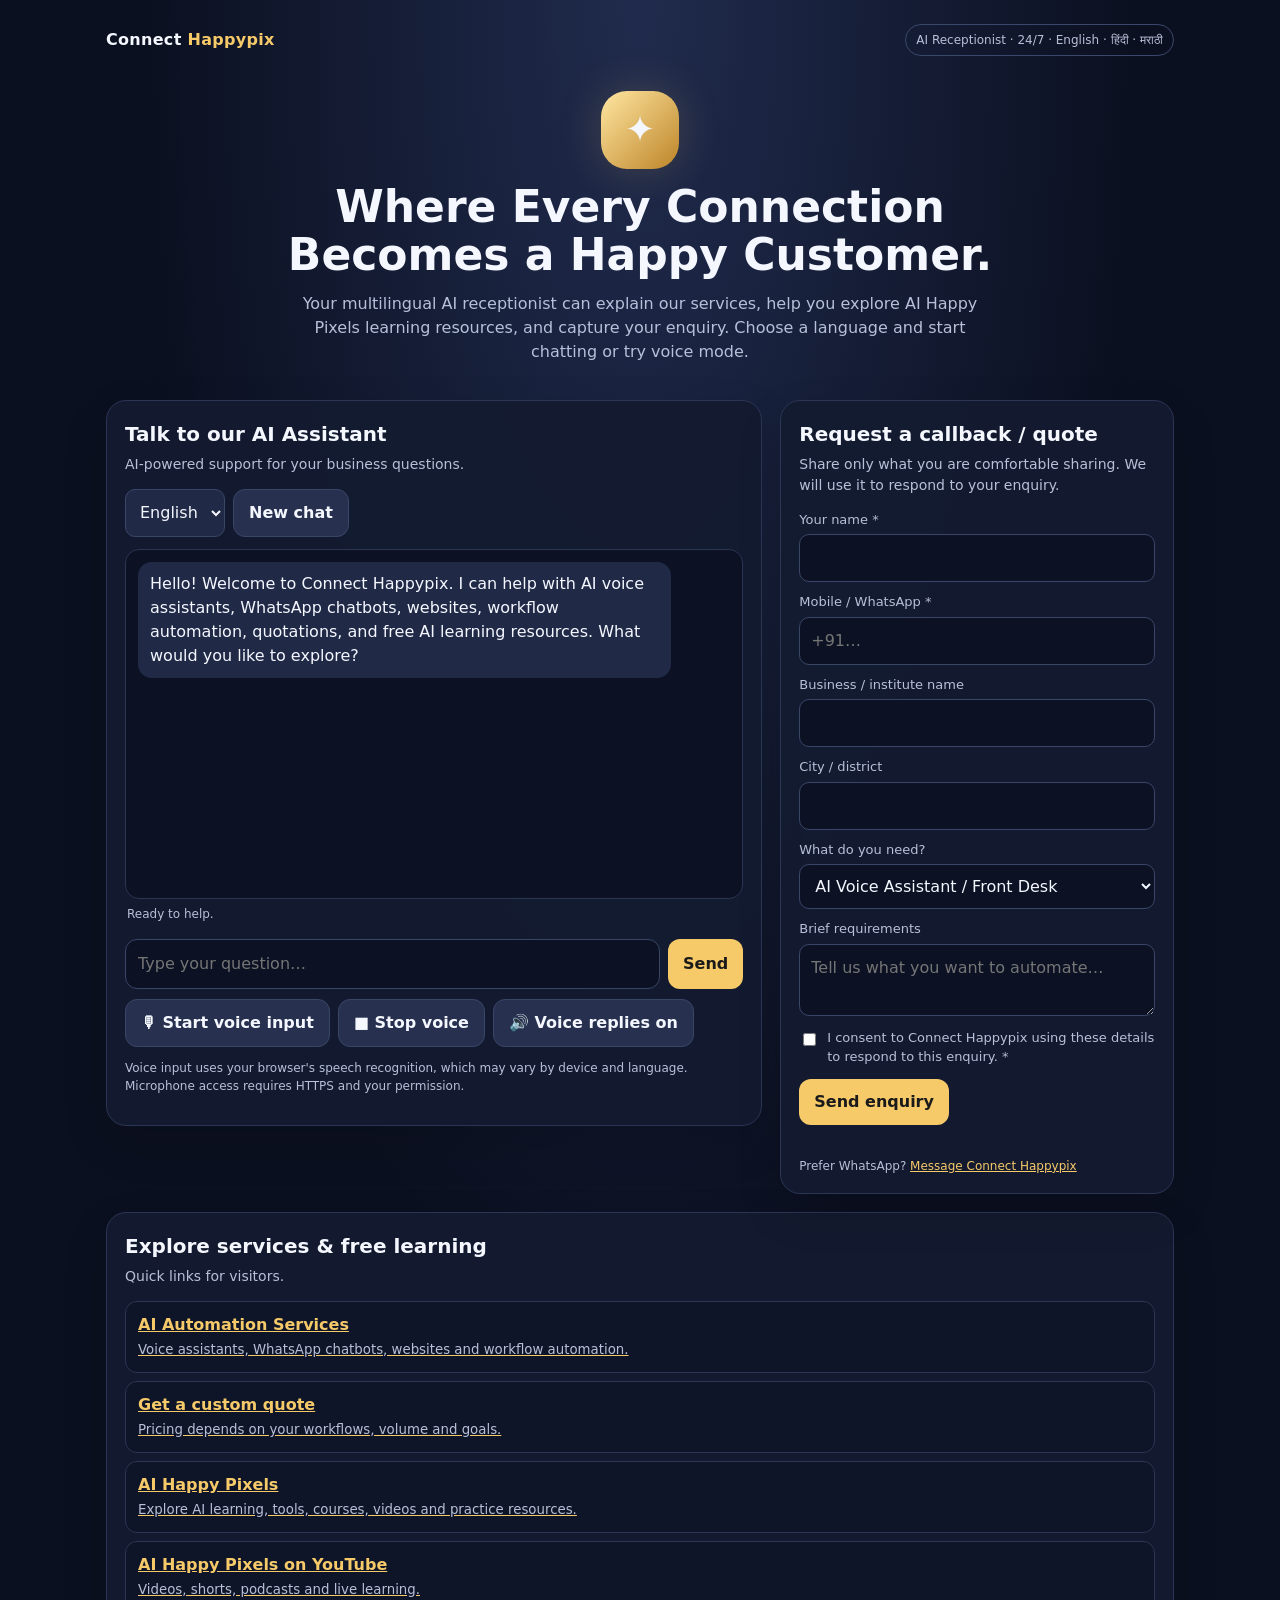
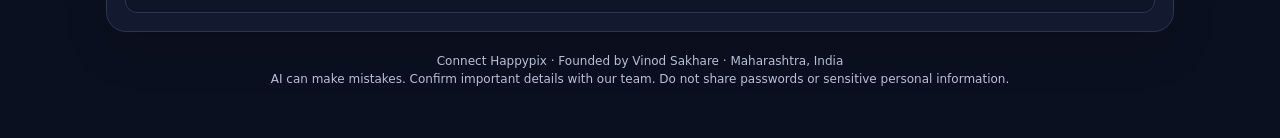
<file: agent.html>
<!doctype html>
<html lang="en">
<head>
<meta charset="utf-8"><meta name="viewport" content="width=device-width,initial-scale=1">
<meta name="theme-color" content="#11162a">
<title>Connect Happypix AI Receptionist</title>
<style>
:root{--bg:#0b1020;--panel:#141b31;--gold:#f6c969;--ink:#f5f7ff;--muted:#b7c0d8;--line:#2b3554;--green:#55d6a5}
*{box-sizing:border-box}body{margin:0;background:radial-gradient(ellipse at top,#202b4d 0,#0b1020 55%);font:16px/1.5 system-ui,-apple-system,Segoe UI,sans-serif;color:var(--ink)}
a{color:var(--gold)}button,input,select,textarea{font:inherit}button{cursor:pointer;border:0;border-radius:12px;padding:11px 15px;font-weight:650;background:var(--gold);color:#1a1a1a}button.secondary{background:#27314f;color:var(--ink);border:1px solid #3a4668}button:disabled{opacity:.5;cursor:not-allowed}
.wrap{max-width:1100px;margin:auto;padding:24px 16px 50px}.top{display:flex;align-items:center;justify-content:space-between;gap:12px;flex-wrap:wrap}.brand{font-weight:850;letter-spacing:.3px}.brand span{color:var(--gold)}.pill{font-size:12px;border:1px solid #3b486b;border-radius:30px;padding:6px 10px;color:var(--muted)}
.hero{text-align:center;padding:35px 0 24px}.orb{width:78px;height:78px;margin:auto auto 14px;border-radius:26px;background:linear-gradient(135deg,#ffe7a1,#bd8428);display:grid;place-items:center;font-size:37px;box-shadow:0 0 45px #f6c96930}.hero h1{font-size:clamp(27px,5vw,44px);line-height:1.1;margin:10px 0}.hero p{max-width:700px;margin:12px auto;color:var(--muted)}.layout{display:grid;grid-template-columns:minmax(0,1.25fr) minmax(280px,.75fr);gap:18px;align-items:start}.panel{background:#141b31eF;border:1px solid var(--line);border-radius:20px;padding:18px;box-shadow:0 18px 45px #0002}.panel h2{margin:0 0 5px;font-size:20px}.sub{margin:0 0 14px;color:var(--muted);font-size:14px}.toolbar{display:flex;gap:8px;flex-wrap:wrap;margin-bottom:12px}.toolbar select{background:#202a47;color:var(--ink);border:1px solid #3a4668;border-radius:10px;padding:10px}.chat{height:350px;overflow:auto;border:1px solid var(--line);border-radius:14px;padding:12px;background:#0c1224;display:flex;flex-direction:column;gap:10px}.msg{max-width:90%;padding:10px 12px;border-radius:14px;white-space:pre-wrap;overflow-wrap:anywhere}.bot{align-self:flex-start;background:#202a47}.user{align-self:flex-end;background:#4a3b20;color:#fff4d7}.status{font-size:12px;color:var(--muted);min-height:20px;padding:6px 2px}.compose{display:flex;gap:8px;margin-top:10px}.compose input{flex:1;min-width:0;background:#0c1224;color:var(--ink);border:1px solid #3a4668;border-radius:12px;padding:12px}.voice-row{display:flex;gap:8px;flex-wrap:wrap;margin-top:10px}.field{display:grid;gap:5px;margin:10px 0}.field label{font-size:13px;color:var(--muted)}.field input,.field textarea,.field select{width:100%;background:#0c1224;color:var(--ink);border:1px solid #3a4668;border-radius:10px;padding:11px}.field textarea{min-height:72px;resize:vertical}.consent{display:flex;gap:8px;align-items:flex-start;font-size:13px;color:var(--muted);margin:12px 0}.consent input{margin-top:5px}.links{display:grid;gap:8px}.linkcard{border:1px solid var(--line);border-radius:12px;padding:11px 12px;background:#0e1529}.linkcard b{display:block}.linkcard small{color:var(--muted)}.foot{text-align:center;color:var(--muted);font-size:12px;margin-top:20px}.note{font-size:12px;color:var(--muted);margin-top:12px}.success{color:var(--green)}@media(max-width:760px){.layout{grid-template-columns:1fr}.chat{height:300px}.hero{padding-top:24px}.wrap{padding:16px 12px 35px}}
</style>
</head>
<body><main class="wrap">
<header class="top"><div class="brand">Connect <span>Happypix</span></div><div class="pill">AI Receptionist · 24/7 · English · हिंदी · मराठी</div></header>
<section class="hero"><div class="orb">✦</div><h1>Where Every Connection<br>Becomes a Happy Customer.</h1><p>Your multilingual AI receptionist can explain our services, help you explore AI Happy Pixels learning resources, and capture your enquiry. Choose a language and start chatting or try voice mode.</p></section>
<div class="layout">
<section class="panel">
<h2>Talk to our AI Assistant</h2><p class="sub">AI-powered support for your business questions.</p>
<div class="toolbar"><select id="language" aria-label="Choose language"><option value="en-IN">English</option><option value="mr-IN">मराठी</option><option value="hi-IN">हिंदी</option></select><button id="clear" class="secondary">New chat</button></div>
<div id="chat" class="chat" aria-live="polite"><div class="msg bot">Hello! Welcome to Connect Happypix. I can help with AI voice assistants, WhatsApp chatbots, websites, workflow automation, quotations, and free AI learning resources. What would you like to explore?</div></div>
<div id="status" class="status">Ready to help.</div>
<form id="chatForm" class="compose"><input id="message" autocomplete="off" placeholder="Type your question…" aria-label="Message"><button type="submit" id="send">Send</button></form>
<div class="voice-row"><button id="listen" class="secondary">🎙 Start voice input</button><button id="stopVoice" class="secondary">■ Stop voice</button><button id="speakToggle" class="secondary" aria-pressed="true">🔊 Voice replies on</button></div>
<p class="note">Voice input uses your browser's speech recognition, which may vary by device and language. Microphone access requires HTTPS and your permission.</p>
</section>
<aside class="panel">
<h2>Request a callback / quote</h2><p class="sub">Share only what you are comfortable sharing. We will use it to respond to your enquiry.</p>
<form id="leadForm">
<div class="field"><label for="name">Your name *</label><input id="name" name="name" required maxlength="100" autocomplete="name"></div>
<div class="field"><label for="phone">Mobile / WhatsApp *</label><input id="phone" name="phone" required maxlength="25" autocomplete="tel" placeholder="+91…"></div>
<div class="field"><label for="business">Business / institute name</label><input id="business" name="business" maxlength="150"></div>
<div class="field"><label for="city">City / district</label><input id="city" name="city" maxlength="100" autocomplete="address-level2"></div>
<div class="field"><label for="need">What do you need?</label><select id="need" name="need"><option>AI Voice Assistant / Front Desk</option><option>WhatsApp Chatbot</option><option>Automated Website / Website Agent</option><option>Workflow Automation</option><option>Lead Generation</option><option>AI Promotional Video / Content</option><option>AI Happy Pixels learning resources</option><option>Not sure — please advise</option></select></div>
<div class="field"><label for="details">Brief requirements</label><textarea id="details" name="details" maxlength="1200" placeholder="Tell us what you want to automate…"></textarea></div>
<label class="consent"><input type="checkbox" id="consent" required><span>I consent to Connect Happypix using these details to respond to this enquiry. *</span></label>
<button type="submit" id="leadSubmit">Send enquiry</button><div id="leadStatus" class="status" role="status"></div>
</form>
<div class="note">Prefer WhatsApp? <a href="https://wa.me/919960641173" target="_blank" rel="noopener">Message Connect Happypix</a></div>
</aside>
</div>
<section class="panel" style="margin-top:18px"><h2>Explore services & free learning</h2><p class="sub">Quick links for visitors.</p><div class="links">
<a class="linkcard" href="https://happypix.github.io/Connect/#services"><b>AI Automation Services</b><small>Voice assistants, WhatsApp chatbots, websites and workflow automation.</small></a>
<a class="linkcard" href="https://happypix.github.io/Connect/#quote"><b>Get a custom quote</b><small>Pricing depends on your workflows, volume and goals.</small></a>
<a class="linkcard" href="https://happypix.github.io/AIHappyPix/"><b>AI Happy Pixels</b><small>Explore AI learning, tools, courses, videos and practice resources.</small></a>
<a class="linkcard" href="https://www.youtube.com/@AIhappypixels"><b>AI Happy Pixels on YouTube</b><small>Videos, shorts, podcasts and live learning.</small></a>
</div></section>
<footer class="foot">Connect Happypix · Founded by Vinod Sakhare · Maharashtra, India<br>AI can make mistakes. Confirm important details with our team. Do not share passwords or sensitive personal information.</footer>
</main>
<script src="./config.js"></script><script src="./app.js"></script>
</body></html>
</file>
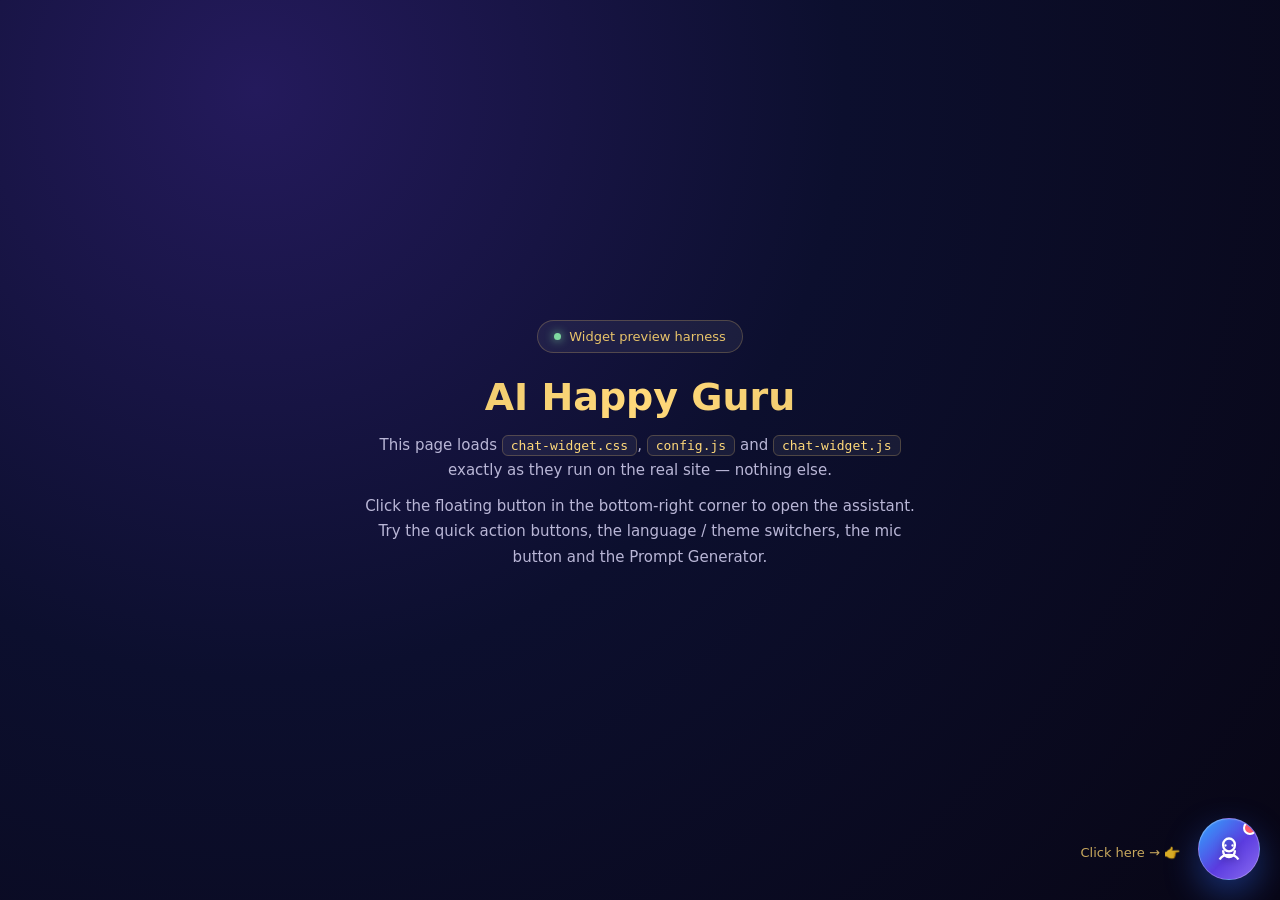
<file: ai/chat-ui.html>
<!DOCTYPE html>
<html lang="en">
<head>
<meta charset="UTF-8">
<meta name="viewport" content="width=device-width, initial-scale=1.0">
<title>AI Happy Guru — Widget Preview</title>
<meta name="robots" content="noindex, nofollow">

<!--
  This page is a STANDALONE PREVIEW / TEST HARNESS for the AI Happy
  Guru chat widget. It is not linked from the main site — it exists
  so you (or any developer) can open /ai/chat-ui.html directly and
  see the widget working on its own, without loading the whole
  AI Happy Pixels homepage.

  The widget itself is 100% self-injecting: chat-widget.js builds
  its own markup and appends it to <body>. This file just provides
  a nice-looking backdrop and loads the three widget files in the
  correct order.
-->

<style>
  *{box-sizing:border-box;margin:0;padding:0;}
  html,body{height:100%;}
  body{
    font-family:'Manrope','Segoe UI',system-ui,-apple-system,sans-serif;
    background:radial-gradient(circle at 20% 10%,#241a5c 0%,#0c0f2e 45%,#080615 100%);
    color:#f6f3ea;
    min-height:100vh;
    display:flex;align-items:center;justify-content:center;
    padding:40px 20px;
    text-align:center;
  }
  .preview-card{max-width:560px;}
  .preview-card h1{
    font-size:clamp(26px,4vw,38px);font-weight:800;margin-bottom:14px;
    background:linear-gradient(120deg,#e9c46a,#ffd97a,#e9c46a);
    -webkit-background-clip:text;background-clip:text;color:transparent;
  }
  .preview-card p{color:#b9b6d6;line-height:1.7;font-size:15px;margin-bottom:10px;}
  .preview-card code{
    background:rgba(255,255,255,.06);border:1px solid rgba(233,196,106,.25);
    padding:2px 8px;border-radius:6px;font-size:13px;color:#ffd97a;
  }
  .preview-badge{
    display:inline-flex;align-items:center;gap:8px;
    background:rgba(255,255,255,.06);border:1px solid rgba(233,196,106,.25);
    padding:8px 16px;border-radius:30px;font-size:13px;color:#e9c46a;margin-bottom:22px;
  }
  .preview-badge .dot{width:7px;height:7px;border-radius:50%;background:#7fd9a0;box-shadow:0 0 10px #7fd9a0;}
  .arrow-hint{
    position:fixed;right:100px;bottom:40px;font-size:13px;color:#e9c46a;
    display:flex;align-items:center;gap:8px;opacity:.85;
  }
  @media (max-width:560px){ .arrow-hint{display:none;} }
</style>

<!-- 1. Widget stylesheet -->
<link rel="stylesheet" href="chat-widget.css">
</head>
<body>

  <div class="preview-card">
    <div class="preview-badge"><span class="dot"></span> Widget preview harness</div>
    <h1>AI Happy Guru</h1>
    <p>This page loads <code>chat-widget.css</code>, <code>config.js</code> and <code>chat-widget.js</code> exactly as they run on the real site — nothing else.</p>
    <p>Click the floating button in the bottom-right corner to open the assistant. Try the quick action buttons, the language / theme switchers, the mic button and the Prompt Generator.</p>
  </div>

  <div class="arrow-hint">Click here → 👉</div>

  <!-- 2. Config (edit this file to re-brand / add links / plug in Gemini) -->
  <script src="config.js"></script>
  <!-- 3. Widget engine (self-injecting, no other markup required) -->
  <script src="chat-widget.js" defer></script>

</body>
</html>
</file>
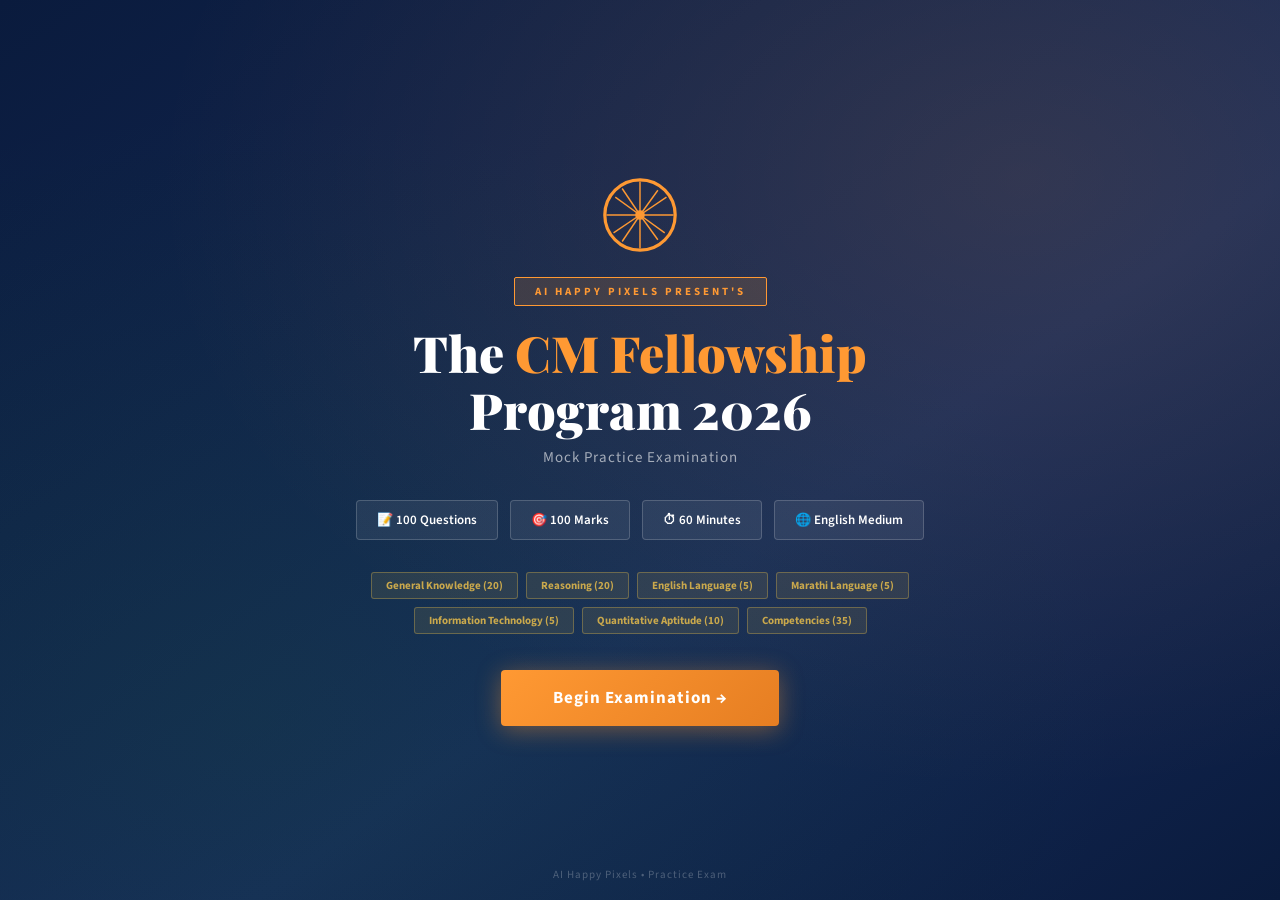
<file: mock-exams/CM_Fellowship_Program_2026_Quiz.html>
<!DOCTYPE html>
<html lang="en">
<head>
<meta charset="UTF-8">
<meta name="viewport" content="width=device-width, initial-scale=1.0">
<title>The CM Fellowship Program 2026</title>
<link href="https://fonts.googleapis.com/css2?family=Playfair+Display:wght@700;900&family=Source+Sans+3:wght@300;400;600;700&display=swap" rel="stylesheet">
<style>
:root{--saffron:#FF9933;--navy:#0A1B3D;--gold:#C9A84C;--ivory:#FAF7F0;--green:#138808;--red:#DC2626;--light-bg:#F4F1E8;--card-bg:#FFFFFF;--text-dark:#1A1A2E;--text-mid:#4A4A6A;--border:#E2D9C8;--shadow:0 4px 24px rgba(10,27,61,0.10);}
*,*::before,*::after{box-sizing:border-box;margin:0;padding:0;}
body{font-family:'Source Sans 3',sans-serif;background:var(--light-bg);color:var(--text-dark);min-height:100vh;}

/* COVER */
#cover{min-height:100vh;background:linear-gradient(145deg,#0A1B3D 0%,#162B5B 60%,#0A1B3D 100%);display:flex;flex-direction:column;align-items:center;justify-content:center;padding:40px 24px;position:relative;overflow:hidden;}
#cover::before{content:'';position:absolute;inset:0;background:radial-gradient(ellipse at 80% 20%,rgba(255,153,51,0.13) 0%,transparent 60%),radial-gradient(ellipse at 20% 80%,rgba(19,136,8,0.10) 0%,transparent 60%);}
.ashoka-svg{width:80px;height:80px;margin-bottom:22px;animation:spin 20s linear infinite;}
@keyframes spin{to{transform:rotate(360deg);}}
.cover-badge{background:rgba(255,153,51,0.15);border:1px solid var(--saffron);color:var(--saffron);font-size:11px;font-weight:700;letter-spacing:3px;padding:6px 20px;border-radius:2px;margin-bottom:18px;text-transform:uppercase;position:relative;z-index:1;}
.cover-title{font-family:'Playfair Display',serif;font-size:clamp(26px,5.5vw,50px);font-weight:900;color:#FFF;text-align:center;line-height:1.15;margin-bottom:8px;position:relative;z-index:1;}
.cover-title span{color:var(--saffron);}
.cover-sub{font-size:15px;color:rgba(255,255,255,0.6);letter-spacing:1px;margin-bottom:32px;text-align:center;position:relative;z-index:1;}
.cover-meta{display:flex;flex-wrap:wrap;gap:12px;justify-content:center;margin-bottom:32px;position:relative;z-index:1;}
.meta-chip{background:rgba(255,255,255,0.07);border:1px solid rgba(255,255,255,0.18);color:#fff;border-radius:4px;padding:10px 20px;font-size:13px;font-weight:600;}
.cover-cats{display:flex;flex-wrap:wrap;gap:8px;justify-content:center;margin-bottom:36px;max-width:660px;position:relative;z-index:1;}
.cat-tag{background:rgba(201,168,76,0.12);border:1px solid rgba(201,168,76,0.4);color:var(--gold);border-radius:3px;padding:5px 14px;font-size:11px;font-weight:700;}
.start-btn{background:linear-gradient(135deg,var(--saffron),#E67E22);color:#fff;border:none;border-radius:4px;font-size:17px;font-weight:700;letter-spacing:1px;padding:16px 52px;cursor:pointer;box-shadow:0 4px 24px rgba(255,153,51,0.4);transition:transform 0.2s,box-shadow 0.2s;font-family:'Source Sans 3',sans-serif;position:relative;z-index:1;}
.start-btn:hover{transform:translateY(-2px);box-shadow:0 8px 32px rgba(255,153,51,0.5);}
.cover-footer{position:absolute;bottom:18px;font-size:11px;color:rgba(255,255,255,0.25);letter-spacing:1px;z-index:1;}

/* QUIZ SHELL - hidden by default */
#quiz-shell{display:none;flex-direction:column;min-height:100vh;}
#quiz-shell.active{display:flex;}

.quiz-header{background:var(--navy);padding:14px 28px;display:flex;align-items:center;justify-content:space-between;flex-wrap:wrap;gap:10px;position:sticky;top:0;z-index:100;box-shadow:0 2px 12px rgba(10,27,61,0.4);}
.qh-title{font-family:'Playfair Display',serif;color:#fff;font-size:18px;font-weight:700;}
.qh-title span{color:var(--saffron);}
.qh-right{display:flex;align-items:center;gap:18px;}
.timer-box{background:rgba(255,255,255,0.08);border:1.5px solid var(--saffron);border-radius:4px;padding:6px 16px;color:var(--saffron);font-size:20px;font-weight:700;font-family:monospace;min-width:88px;text-align:center;}
.timer-box.urgent{color:#FF4444;border-color:#FF4444;animation:blink 1s infinite;}
@keyframes blink{0%,100%{opacity:1}50%{opacity:0.55}}
.q-counter{color:rgba(255,255,255,0.7);font-size:13px;font-weight:600;}
.prog-wrap{background:rgba(255,255,255,0.1);height:4px;}
.prog-fill{height:100%;background:linear-gradient(90deg,var(--saffron),var(--gold));transition:width 0.4s;}

.quiz-body{flex:1;display:flex;flex-direction:column;max-width:860px;width:100%;margin:0 auto;padding:28px 20px 40px;}
.cat-label{display:inline-flex;align-items:center;gap:8px;background:var(--navy);color:var(--gold);font-size:11px;font-weight:700;letter-spacing:2px;text-transform:uppercase;padding:5px 14px;border-radius:2px;margin-bottom:14px;width:fit-content;}

.question-card{background:var(--card-bg);border-radius:8px;box-shadow:var(--shadow);padding:28px 32px;border-left:4px solid var(--saffron);}
.q-number{font-size:12px;font-weight:700;color:var(--saffron);letter-spacing:1px;margin-bottom:10px;text-transform:uppercase;}
.q-text{font-size:17px;font-weight:600;color:var(--text-dark);line-height:1.65;margin-bottom:22px;}
.options-list{display:flex;flex-direction:column;gap:10px;}
.opt-lbl{display:flex;align-items:flex-start;gap:12px;padding:13px 18px;border-radius:6px;border:1.5px solid var(--border);cursor:pointer;transition:border-color 0.15s,background 0.15s;background:var(--ivory);user-select:none;}
.opt-lbl:hover{border-color:var(--saffron);background:#FFF8EE;}
.opt-lbl.selected{border-color:var(--saffron);background:#FFF3E0;box-shadow:0 0 0 2px rgba(255,153,51,0.18);}
.opt-key{min-width:28px;height:28px;background:var(--navy);color:#fff;border-radius:50%;display:flex;align-items:center;justify-content:center;font-size:12px;font-weight:700;flex-shrink:0;margin-top:1px;}
.opt-lbl.selected .opt-key{background:var(--saffron);}
.opt-text{font-size:15px;color:var(--text-dark);line-height:1.5;}

.nav-row{display:flex;align-items:center;justify-content:space-between;margin-top:22px;flex-wrap:wrap;gap:12px;}
.nav-btn{padding:11px 26px;border-radius:4px;border:none;font-size:14px;font-weight:700;cursor:pointer;font-family:'Source Sans 3',sans-serif;transition:all 0.15s;letter-spacing:0.5px;}
.btn-prev{background:var(--ivory);color:var(--navy);border:1.5px solid var(--border);}
.btn-prev:hover{background:#EDE7D6;}
.btn-next{background:var(--navy);color:#fff;}
.btn-next:hover{background:#162B5B;}
.btn-submit{background:linear-gradient(135deg,var(--green),#0D6B06);color:#fff;}
.btn-submit:hover{opacity:0.88;}
.ans-count{font-size:13px;color:var(--text-mid);}

.palette-wrap{background:var(--card-bg);border-radius:8px;box-shadow:var(--shadow);padding:18px;margin-top:22px;}
.palette-title{font-size:11px;font-weight:700;color:var(--text-mid);letter-spacing:1px;text-transform:uppercase;margin-bottom:10px;}
.palette-grid{display:flex;flex-wrap:wrap;gap:5px;}
.p-dot{width:30px;height:30px;border-radius:4px;border:1.5px solid var(--border);background:var(--ivory);color:var(--text-mid);font-size:10px;font-weight:700;display:flex;align-items:center;justify-content:center;cursor:pointer;transition:all 0.12s;}
.p-dot.answered{background:var(--saffron);border-color:var(--saffron);color:#fff;}
.p-dot.cur{border-color:var(--navy);box-shadow:0 0 0 2px rgba(10,27,61,0.25);}
.p-dot:hover{transform:scale(1.12);}

/* RESULT SHELL */
#result-shell{display:none;flex-direction:column;min-height:100vh;background:var(--light-bg);}
#result-shell.active{display:flex;}
.res-header{background:var(--navy);padding:18px 28px;display:flex;align-items:center;justify-content:space-between;flex-wrap:wrap;gap:10px;}
.res-header h1{font-family:'Playfair Display',serif;color:#fff;font-size:22px;}
.res-header h1 span{color:var(--saffron);}
.retry-btn{padding:9px 24px;background:var(--saffron);color:#fff;border:none;border-radius:4px;font-weight:700;cursor:pointer;font-size:14px;font-family:'Source Sans 3',sans-serif;}
.res-body{max-width:900px;width:100%;margin:0 auto;padding:28px 18px 60px;}

.score-hero{background:var(--card-bg);border-radius:10px;box-shadow:var(--shadow);padding:36px;display:flex;flex-direction:column;align-items:center;margin-bottom:26px;text-align:center;border-top:5px solid var(--saffron);}
.score-donut{width:130px;height:130px;margin-bottom:16px;}
.score-label{font-family:'Playfair Display',serif;font-size:26px;font-weight:700;margin-bottom:5px;}
.score-pct-txt{font-size:15px;color:var(--text-mid);margin-bottom:16px;}
.score-chips{display:flex;flex-wrap:wrap;gap:10px;justify-content:center;}
.sc{padding:10px 22px;border-radius:6px;font-size:14px;font-weight:700;}
.sc.ok{background:#ECFDF5;color:var(--green);border:1.5px solid #A7F3D0;}
.sc.ng{background:#FEF2F2;color:var(--red);border:1.5px solid #FECACA;}
.sc.sk{background:#F9FAFB;color:#6B7280;border:1.5px solid #E5E7EB;}

.cat-summary{background:var(--card-bg);border-radius:10px;box-shadow:var(--shadow);padding:26px;margin-bottom:26px;}
.cat-summary h2{font-family:'Playfair Display',serif;font-size:20px;color:var(--navy);margin-bottom:16px;}
.csr{display:flex;align-items:center;gap:10px;margin-bottom:12px;flex-wrap:wrap;}
.csr-name{font-size:13px;font-weight:700;color:var(--text-dark);min-width:210px;}
.csr-bar-wrap{flex:1;min-width:120px;background:#E8E0D0;border-radius:4px;height:10px;overflow:hidden;}
.csr-bar{height:100%;border-radius:4px;transition:width 0.8s;}
.csr-txt{font-size:13px;font-weight:700;color:var(--navy);min-width:55px;text-align:right;}
.mini{font-size:11px;color:var(--text-mid);margin-left:3px;}

.rev-sec{margin-bottom:18px;}
.rev-cat-hdr{background:var(--navy);color:var(--gold);padding:12px 20px;border-radius:6px 6px 0 0;font-size:13px;font-weight:700;letter-spacing:1px;text-transform:uppercase;display:flex;justify-content:space-between;align-items:center;}
.rev-q{background:var(--card-bg);padding:18px 22px;border-left:4px solid var(--border);border-bottom:1px solid #EEE;}
.rev-q:last-child{border-radius:0 0 6px 6px;border-bottom:none;}
.rev-q.cq{border-left-color:var(--green);}
.rev-q.wq{border-left-color:var(--red);}
.rev-q.sq{border-left-color:#9CA3AF;}
.rq-num{font-size:11px;font-weight:700;color:var(--text-mid);letter-spacing:1px;text-transform:uppercase;margin-bottom:6px;}
.rq-txt{font-size:15px;font-weight:600;color:var(--text-dark);margin-bottom:10px;line-height:1.5;}
.rq-opts{display:flex;flex-direction:column;gap:5px;}
.rq-opt{display:flex;align-items:flex-start;gap:8px;font-size:13px;padding:7px 10px;border-radius:5px;color:var(--text-dark);}
.rq-opt.oc{background:#ECFDF5;color:#065F46;font-weight:700;}
.rq-opt.ow{background:#FEF2F2;color:#991B1B;font-weight:700;}
.rq-ok{min-width:20px;height:20px;border-radius:50%;background:#E5E7EB;display:flex;align-items:center;justify-content:center;font-size:10px;font-weight:700;flex-shrink:0;}
.rq-opt.oc .rq-ok{background:var(--green);color:#fff;}
.rq-opt.ow .rq-ok{background:var(--red);color:#fff;}
.sbadge{display:inline-block;font-size:10px;font-weight:700;letter-spacing:1px;padding:2px 9px;border-radius:2px;text-transform:uppercase;margin-left:8px;}
.sb-ok{background:#ECFDF5;color:var(--green);}
.sb-ng{background:#FEF2F2;color:var(--red);}
.sb-sk{background:#F3F4F6;color:#6B7280;}

.legend-row{display:flex;flex-wrap:wrap;gap:12px;margin-bottom:14px;}
.leg{display:flex;align-items:center;gap:6px;font-size:12px;font-weight:600;}
.leg-dot{width:12px;height:12px;border-radius:3px;}

@media(max-width:600px){
  .question-card{padding:18px 14px;}
  .quiz-header{padding:10px 14px;}
  .qh-title{font-size:14px;}
  .timer-box{font-size:15px;padding:5px 10px;}
  .csr-name{min-width:100%;}
}
</style>
</head>
<body>

<!-- =========== COVER =========== -->
<div id="cover">
  <svg class="ashoka-svg" viewBox="0 0 100 100" xmlns="http://www.w3.org/2000/svg">
    <circle cx="50" cy="50" r="44" fill="none" stroke="#FF9933" stroke-width="4"/>
    <circle cx="50" cy="50" r="6" fill="#FF9933"/>
    <g stroke="#FF9933" stroke-width="1.8">
      <line x1="50" y1="50" x2="50" y2="8"/>
      <line x1="50" y1="50" x2="83.1" y2="27.7"/>
      <line x1="50" y1="50" x2="80.9" y2="72.3"/>
      <line x1="50" y1="50" x2="50" y2="92"/>
      <line x1="50" y1="50" x2="16.9" y2="72.3"/>
      <line x1="50" y1="50" x2="19.1" y2="27.7"/>
      <line x1="50" y1="50" x2="8" y2="50"/>
      <line x1="50" y1="50" x2="27.7" y2="16.9"/>
      <line x1="50" y1="50" x2="72.3" y2="19.1"/>
      <line x1="50" y1="50" x2="92" y2="50"/>
      <line x1="50" y1="50" x2="72.3" y2="80.9"/>
      <line x1="50" y1="50" x2="27.7" y2="83.1"/>
    </g>
  </svg>
  <div class="cover-badge">AI Happy Pixels Present's</div>
  <h1 class="cover-title">The <span>CM Fellowship</span><br>Program 2026</h1>
  <p class="cover-sub">Mock Practice Examination</p>
  <div class="cover-meta">
    <div class="meta-chip">&#128221; 100 Questions</div>
    <div class="meta-chip">&#127919; 100 Marks</div>
    <div class="meta-chip">&#9201; 60 Minutes</div>
    <div class="meta-chip">&#127760; English Medium</div>
  </div>
  <div class="cover-cats">
    <span class="cat-tag">General Knowledge (20)</span>
    <span class="cat-tag">Reasoning (20)</span>
    <span class="cat-tag">English Language (5)</span>
    <span class="cat-tag">Marathi Language (5)</span>
    <span class="cat-tag">Information Technology (5)</span>
    <span class="cat-tag">Quantitative Aptitude (10)</span>
    <span class="cat-tag">Competencies (35)</span>
  </div>
  <button class="start-btn" onclick="startQuiz()">Begin Examination &#8594;</button>
  <div class="cover-footer">AI Happy Pixels  &bull; Practice Exam </div>
</div>

<!-- =========== QUIZ SHELL =========== -->
<div id="quiz-shell">
  <div class="quiz-header">
    <div class="qh-title">CM Fellowship <span>2026</span></div>
    <div class="qh-right">
      <span class="q-counter" id="q-counter">Q 1 / 100</span>
      <div class="timer-box" id="timer">60:00</div>
    </div>
  </div>
  <div class="prog-wrap"><div class="prog-fill" id="prog-fill" style="width:1%"></div></div>
  <div class="quiz-body">
    <div class="cat-label" id="cat-label">Category</div>
    <div class="question-card">
      <div class="q-number" id="q-number">Question 1 of 100</div>
      <div class="q-text" id="q-text"></div>
      <div class="options-list" id="options-list"></div>
    </div>
    <div class="nav-row">
      <button class="nav-btn btn-prev" id="btn-prev" onclick="goQ(currentQ-1)">&#8592; Previous</button>
      <span class="ans-count" id="ans-count">0 / 100 answered</span>
      <button class="nav-btn btn-next" id="btn-next" onclick="nextAction()">Next &#8594;</button>
    </div>
    <div class="palette-wrap">
      <div class="palette-title">Question Navigator &mdash; Click to jump</div>
      <div class="legend-row">
        <div class="leg"><div class="leg-dot" style="background:var(--saffron)"></div>Answered</div>
        <div class="leg"><div class="leg-dot" style="background:var(--ivory);border:1.5px solid var(--border)"></div>Not Answered</div>
        <div class="leg"><div class="leg-dot" style="background:var(--navy)"></div>Current</div>
      </div>
      <div class="palette-grid" id="palette-grid"></div>
    </div>
  </div>
</div>

<!-- =========== RESULT SHELL =========== -->
<div id="result-shell">
  <div class="res-header">
    <h1>CM Fellowship <span>2026</span> &mdash; Result</h1>
    <button class="retry-btn" onclick="location.reload()">&#8617; Retake Exam</button>
  </div>
  <div class="res-body" id="res-body"></div>
</div>

<script>
// ====================== QUESTIONS ======================
var Q = [
// ---- GENERAL KNOWLEDGE (20) ----
{c:"General Knowledge",q:"Which city in Maharashtra was recently designated as a 'Smart City' under the Smart Cities Mission?",o:["Kolhapur","Solapur","Nashik","All of the above"],a:3},
{c:"General Knowledge",q:"The 'Samruddhi Mahamarg' expressway connects Mumbai to which city?",o:["Pune","Aurangabad","Nagpur","Amravati"],a:2},
{c:"General Knowledge",q:"Which scheme provides financial assistance of Rs. 1,500 per month to women aged 21–65 years in Maharashtra?",o:["Mahatma Phule Jan Arogya Yojana","Mukhyamantri Ladki Bahin Yojana","Namo Shetkari Mahasanman Nidhi","Lek Ladki Yojana"],a:1},
{c:"General Knowledge",q:"India's Chandrayaan-3 mission successfully landed near the Moon's south pole in which month and year?",o:["July 2023","August 2023","September 2023","October 2023"],a:1},
{c:"General Knowledge",q:"Which river forms the northern boundary of Maharashtra for a significant stretch?",o:["Godavari","Tapi","Wardha","Krishna"],a:1},
{c:"General Knowledge",q:"The 'PM Vishwakarma Yojana' is primarily aimed at benefiting which group?",o:["Women entrepreneurs","Scheduled Tribe farmers","Traditional artisans and craftspeople","Urban youth"],a:2},
{c:"General Knowledge",q:"Which district of Maharashtra has the largest area under orange cultivation?",o:["Nagpur","Amravati","Wardha","Buldana"],a:0},
{c:"General Knowledge",q:"The 'Ayushman Bharat PM-JAY' scheme provides health cover of up to how much per family per year?",o:["Rs. 2 lakh","Rs. 3 lakh","Rs. 5 lakh","Rs. 10 lakh"],a:2},
{c:"General Knowledge",q:"India hosted the G20 Summit in 2023 in which city?",o:["Mumbai","Bengaluru","New Delhi","Chennai"],a:2},
{c:"General Knowledge",q:"Which Maharashtra district records the highest tribal population percentage?",o:["Gadchiroli","Nandurbar","Palghar","Nashik"],a:1},
{c:"General Knowledge",q:"The 'Jal Jeevan Mission' aimed to provide tap water connections to all rural households by which year?",o:["2024","2025","2026","2028"],a:1},
{c:"General Knowledge",q:"The Economic Survey 2024-25 projected India's GDP growth at approximately:",o:["5.4%","6.4%","7.4%","8.4%"],a:1},
{c:"General Knowledge",q:"Which body is the primary regulator of the securities market in India?",o:["RBI","SEBI","IRDAI","NABARD"],a:1},
{c:"General Knowledge",q:"Maharashtra's 'One District, One Product' (ODOP) initiative aims to promote:",o:["Digital infrastructure","Local products and crafts of each district","Agricultural exports","Smart cities"],a:1},
{c:"General Knowledge",q:"'Viksit Bharat @2047' envisions India achieving which status by its centenary of independence?",o:["Nuclear superpower","Developed nation","Permanent UNSC member","Space superpower"],a:1},
{c:"General Knowledge",q:"Which Indian city is headquarters of the Reserve Bank of India?",o:["New Delhi","Chennai","Kolkata","Mumbai"],a:3},
{c:"General Knowledge",q:"The 'Namo Shetkari Mahasanman Nidhi' scheme provides farmers in Maharashtra with annual assistance of:",o:["Rs. 4,000","Rs. 6,000","Rs. 8,000","Rs. 12,000"],a:1},
{c:"General Knowledge",q:"India's first underwater metro tunnel was inaugurated in which city?",o:["Mumbai","Chennai","Kolkata","Bengaluru"],a:2},
{c:"General Knowledge",q:"Which state borders Maharashtra to the south-east?",o:["Telangana","Andhra Pradesh","Karnataka","Goa"],a:1},
{c:"General Knowledge",q:"Maharashtra's Lek Ladki Yojana provides financial support of Rs. 1,01,000 upon a girl's reaching which age?",o:["16 years","18 years","21 years","25 years"],a:1},

// ---- REASONING (20) ----
{c:"Reasoning",q:"All managers are leaders. Priya is a manager. Which conclusion is definitely true?",o:["All leaders are managers","Priya is a leader","Priya is not a leader","Some leaders are not managers"],a:1},
{c:"Reasoning",q:"In a row of 25 students, Aman is 9th from the left and Bina is 13th from the right. How many students are between them?",o:["2","3","4","5"],a:1},
{c:"Reasoning",q:"Find the odd one out: 3, 6, 12, 24, 48, 98, 192",o:["48","98","192","24"],a:1},
{c:"Reasoning",q:"A clock shows 4:20. What is the angle between the hour and minute hands?",o:["0 degrees","5 degrees","10 degrees","20 degrees"],a:2},
{c:"Reasoning",q:"Inductive reasoning moves from:",o:["General principles to specific conclusions","Specific observations to general conclusions","Hypothesis to direct proof","Effect to cause"],a:1},
{c:"Reasoning",q:"Ravi walks 6 km North, turns East and walks 8 km. How far is he from his starting point?",o:["10 km","12 km","14 km","6 km"],a:0},
{c:"Reasoning",q:"Which is the best example of deductive reasoning?",o:["Every swan I've seen is white, so all swans are white","All fish breathe underwater. Sharks are fish. So sharks breathe underwater.","It rained yesterday and today, so it will rain tomorrow","This pill worked for my friend so it will work for me"],a:1},
{c:"Reasoning",q:"If MANGO is coded as NBOIP, how is APPLE coded?",o:["BQQMF","AQQLF","BQQLE","BPQLF"],a:0},
{c:"Reasoning",q:"Cause: A new dam was built across the river. Which effect is most directly logical?",o:["Rainfall in the region increased","Water availability for farmers downstream decreased","The village population doubled","Road connectivity improved"],a:1},
{c:"Reasoning",q:"A sequence: 2, 6, 18, 54, ___. What comes next?",o:["108","162","216","324"],a:1},
{c:"Reasoning",q:"Which best represents an inference based on inductive reasoning?",o:["The sun rose today because Earth rotates","Since every previous election winner in this constituency was from Party X, the next winner will likely be from Party X","If it rains, the ground gets wet; it rained, so ground is wet","A is greater than B; B is greater than C; therefore A is greater than C"],a:1},
{c:"Reasoning",q:"If 'A + B' means A is the mother of B, and 'A - B' means A is the brother of B, what does P + R - Q mean?",o:["P is the aunt of Q","P is the mother of R who is the brother of Q","Q is P's nephew","Q is the son of P's brother"],a:1},
{c:"Reasoning",q:"A causes B. B causes C. C causes D. Which is most reasonable?",o:["D causes A","A indirectly causes D","B is independent of A","D causes C"],a:1},
{c:"Reasoning",q:"If all Bloops are Razzles and all Razzles are Lazzles, then:",o:["All Lazzles are Bloops","All Bloops are Lazzles","No Bloops are Lazzles","Some Lazzles are not Razzles"],a:1},
{c:"Reasoning",q:"Choose the analogy: Doctor : Hospital :: Teacher : ___",o:["Student","School","Book","Knowledge"],a:1},
{c:"Reasoning",q:"The number of diagonals in an octagon is:",o:["16","18","20","22"],a:2},
{c:"Reasoning",q:"Effect: A village completely eliminated open defecation. Which is the most plausible direct cause?",o:["The village got electricity","All households were provided functional toilets under a government scheme","A new school was built","Road connectivity improved"],a:1},
{c:"Reasoning",q:"In a series: A, C, F, J, O, ___. What comes next?",o:["T","U","V","W"],a:1},
{c:"Reasoning",q:"Statement: 'No politician is honest. Ramrao is honest.' Conclusion: 'Ramrao is not a politician.' Is this valid?",o:["Yes, valid conclusion","No, does not follow","Cannot be determined","Partially follows"],a:0},
{c:"Reasoning",q:"Which day comes two days before the day that is three days after Monday?",o:["Monday","Tuesday","Wednesday","Thursday"],a:1},

// ---- ENGLISH LANGUAGE (5) ----
{c:"English Language",q:"Choose the correctly punctuated sentence:",o:["Its a lovely, day outside.","It's a lovely day, outside.","It's a lovely day outside.","Its a lovely day outside."],a:2},
{c:"English Language",q:"Identify the grammatical error: 'Each of the students have submitted their assignment.'",o:["Each of","the students","have submitted","their assignment"],a:2},
{c:"English Language",q:"Choose the best synonym for 'Ubiquitous':",o:["Rare","Omnipresent","Uncertain","Transient"],a:1},
{c:"English Language",q:"Which sentence correctly uses the passive voice?",o:["The committee decided the policy.","The policy was decided by the committee.","The policy decided the committee.","By the committee the policy decided."],a:1},
{c:"English Language",q:"Choose the sentence that uses the correct article:",o:["She is best student in class.","She is a best student in class.","She is an best student in class.","She is the best student in class."],a:3},

// ---- MARATHI LANGUAGE (5) ----
{c:"Marathi Language",q:"'तो आम्हाला मदत करतो' या वाक्याचा इंग्रजीत अर्थ काय आहे? (Meaning of 'To aamhala madath karto'?)",o:["He helps us","He helped us","He will help us","We help him"],a:0},
{c:"Marathi Language",q:"'विद्यार्थी' या शब्दाचे अनेकवचन काय होते? (Plural of 'Vidyarthi' in Marathi?)",o:["विद्यार्थी (no change)","विद्यार्थ्यांनी","विद्यार्थीगण","विद्यार्थ्यांना"],a:0},
{c:"Marathi Language",q:"मराठी व्याकरणात 'नाम' (Naam) म्हणजे काय?",o:["Verb (क्रियापद)","Noun (नामपद)","Adjective (विशेषण)","Pronoun (सर्वनाम)"],a:1},
{c:"Marathi Language",q:"'चंद्र पृथ्वीभोवती फिरतो' — या वाक्यातील कर्ता कोणता?",o:["पृथ्वी","फिरतो","चंद्र","भोवती"],a:2},
{c:"Marathi Language",q:"'आकाश निळे आहे' — या वाक्यात विशेषण (adjective) कोणते?",o:["आकाश","निळे","आहे","या"],a:1},

// ---- INFORMATION TECHNOLOGY (5) ----
{c:"Information Technology",q:"In Microsoft PowerPoint, which shortcut inserts a new slide?",o:["Ctrl + N","Ctrl + M","Ctrl + Enter","Ctrl + D"],a:1},
{c:"Information Technology",q:"In MS Excel, which function counts cells that meet a specific condition?",o:["COUNT","SUMIF","COUNTIF","COUNTA"],a:2},
{c:"Information Technology",q:"What does 'AI Hallucination' mean in the context of Large Language Models?",o:["The model refuses to answer","The model generates factually wrong but confident-sounding responses","The model crashes due to overload","The model misunderstands the context"],a:1},
{c:"Information Technology",q:"In MS Word, the 'Track Changes' feature is used for:",o:["Automatically changing fonts","Recording all edits made to a document for review","Tracking document file size changes","Auto-saving the document"],a:1},
{c:"Information Technology",q:"Which of the following is the best example of Generative AI?",o:["Google Maps navigation","ChatGPT generating essay responses","Excel VLOOKUP function","Windows Defender antivirus scanning"],a:1},

// ---- QUANTITATIVE APTITUDE (10) ----
{c:"Quantitative Aptitude",q:"A train travels 360 km in 4 hours. What is its speed in m/s?",o:["20 m/s","25 m/s","30 m/s","90 m/s"],a:1},
{c:"Quantitative Aptitude",q:"If an article's price is increased by 20% then decreased by 20%, the net effect is:",o:["0% change","2% decrease","4% decrease","4% increase"],a:2},
{c:"Quantitative Aptitude",q:"Sales data — Q1: Rs.40L, Q2: Rs.60L, Q3: Rs.50L, Q4: Rs.70L. What is the average quarterly sales?",o:["Rs.50L","Rs.55L","Rs.60L","Rs.45L"],a:1},
{c:"Quantitative Aptitude",q:"Solve for x: 3x + 7 = 22",o:["x = 4","x = 5","x = 6","x = 3"],a:1},
{c:"Quantitative Aptitude",q:"Ratio of boys to girls in a class is 3:2. If there are 30 students, how many girls are there?",o:["10","12","15","18"],a:1},
{c:"Quantitative Aptitude",q:"A pie chart: Education 25%, Health 30%, Infrastructure 35%, Others 10%. Total budget is Rs.200 crore. Amount spent on Health?",o:["Rs.50 cr","Rs.60 cr","Rs.70 cr","Rs.40 cr"],a:1},
{c:"Quantitative Aptitude",q:"Area of a triangle with base 12 cm and height 9 cm is:",o:["54 cm2","108 cm2","48 cm2","36 cm2"],a:0},
{c:"Quantitative Aptitude",q:"Simple interest on Rs.5,000 at 8% per annum for 3 years is:",o:["Rs.1,000","Rs.1,200","Rs.1,500","Rs.2,000"],a:1},
{c:"Quantitative Aptitude",q:"If 15 workers complete a job in 12 days, how many days will 20 workers take?",o:["7 days","8 days","9 days","10 days"],a:2},
{c:"Quantitative Aptitude",q:"Village populations: A=800, B=1200, C=900, D=1500. What % of total is village D?",o:["30.0%","33.3%","34.1%","34.7%"],a:3},

// ---- COMPETENCIES (35) ----
{c:"Competencies",q:"A district collector receives conflicting flood reports from two sources. What should be the FIRST action?",o:["Act on the senior official's report","Verify facts through direct field observation or trusted ground sources","Wait for more reports before acting","Immediately announce a relief camp"],a:1},
{c:"Competencies",q:"Which BEST represents critical thinking?",o:["Accepting expert information without question","Evaluating evidence and reasoning before forming conclusions","Making decisions quickly based on intuition","Following precedent even when context differs"],a:1},
{c:"Competencies",q:"A policy produces unintended negative consequences after wide implementation. The BEST approach is:",o:["Continue unchanged since it was officially approved","Collect data, analyse root causes, and adapt or revise the policy","Abandon the policy entirely","Blame the implementation team"],a:1},
{c:"Competencies",q:"In decision-making, 'satisficing' means:",o:["Maximizing every possible outcome","Choosing an option that is good enough to meet minimum criteria","Delaying decisions until perfect information is available","Selecting the most expensive option"],a:1},
{c:"Competencies",q:"A government scheme benefits 80% of the target group but harms 20%. A critical thinker would:",o:["Declare the scheme a complete success","Analyse the harm and seek modifications to address the affected 20%","Implement the scheme without any changes","Immediately scrap the scheme"],a:1},
{c:"Competencies",q:"Which cognitive bias causes people to search for information that confirms their existing beliefs?",o:["Anchoring bias","Confirmation bias","Availability heuristic","Dunning-Kruger effect"],a:1},
{c:"Competencies",q:"During a public health crisis, a district officer chooses between: A) Proven but slow intervention, B) Faster but less tested method. The BEST decision-making approach is:",o:["Always choose the proven method","Always choose the faster method","Analyse risk, urgency, evidence and resources before deciding","Defer entirely to political leadership"],a:2},
{c:"Competencies",q:"Stakeholder mapping in problem-solving is used to:",o:["Identify which departments have the largest budgets","Understand all parties affected by and influencing a situation","Create an organizational chart","Schedule meeting timings"],a:1},
{c:"Competencies",q:"The '5 Whys' root cause analysis technique involves:",o:["Identifying 5 possible solutions","Asking 'why' repeatedly (typically 5 times) to reach the root cause","Consulting 5 stakeholders","Creating 5 implementation steps"],a:1},
{c:"Competencies",q:"A CM Fellow finds a scheme effective in one area but ineffective in another. The BEST problem-solving approach is:",o:["Assume it is an operations failure and replace staff","Conduct comparative analysis to identify differences between the two areas","Report to superiors and wait for instructions","Expand the ineffective approach statewide"],a:1},
{c:"Competencies",q:"A 'wicked problem' in public policy is characterized by:",o:["A clear start and definite end","A single well-defined correct solution","Multiple stakeholders with conflicting values and no clear solution","Being solvable by a single department"],a:2},
{c:"Competencies",q:"A CM Fellow finds data suggesting a programme is failing, but their supervisor believes it is succeeding. The most appropriate action is:",o:["Suppress the data to avoid conflict","Present the data respectfully with analysis and possible interpretations","Leak the data to the media","Quietly abandon the analysis"],a:1},
{c:"Competencies",q:"The PDCA cycle stands for:",o:["Plan, Do, Check, Act","Prepare, Deploy, Control, Assess","Plan, Decide, Confirm, Analyse","Process, Design, Create, Approve"],a:0},
{c:"Competencies",q:"Ethical decision-making in public service primarily requires prioritizing:",o:["Career advancement","Organizational reputation","Public interest and equity","Political alignment"],a:2},
{c:"Competencies",q:"Design thinking in public policy primarily focuses on:",o:["Budget optimization","Human-centered problem framing and iterative prototyping","Legal compliance","Precedent-based decision-making"],a:1},
{c:"Competencies",q:"A fellow notices two departments duplicating efforts on the same project, wasting resources. Critical thinking suggests:",o:["Ignore it as it is not your mandate","Report it in your exit report months later","Proactively flag it and suggest coordination mechanisms","Ask one department to stop without consultation"],a:2},
{c:"Competencies",q:"Which is the BEST example of systems thinking?",o:["Solving traffic congestion only by widening roads","Analysing how land use, public transport, planning and commuter behaviour interact to cause congestion","Reducing traffic by increasing toll taxes only","Banning vehicles on alternate days"],a:1},
{c:"Competencies",q:"When multiple equally good options exist, the MOST rational decision-making approach is to:",o:["Always choose the cheapest option","Select randomly to save time","Evaluate options against defined criteria and prioritize based on goals","Choose the option proposed by the most senior person"],a:2},
{c:"Competencies",q:"'Bounded rationality' in decision-making means:",o:["All decisions are perfectly rational","Rational decisions are impossible in government","Decision-makers have limited information, time and capacity, leading to satisficing rather than optimizing","Decisions must be bounded by law"],a:2},
{c:"Competencies",q:"A CM Fellow is tasked with improving school attendance in tribal areas. Which approach BEST reflects problem-solving practice?",o:["Implement a uniform attendance policy for all schools","Conduct field research, engage tribal communities to understand barriers, then co-design targeted solutions","Increase teacher salaries statewide","Issue circular warnings to absent students"],a:1},
{c:"Competencies",q:"Which of the following is an example of a LEADING indicator in performance management?",o:["Total number of complaints received last month","Number of training sessions conducted for frontline workers","Budget spent in the previous quarter","Number of beneficiaries enrolled last year"],a:1},
{c:"Competencies",q:"A policymaker uses only the most recent dramatic event to estimate the likelihood of a future risk. This is an example of:",o:["Confirmation bias","Anchoring bias","Availability heuristic","Optimism bias"],a:2},
{c:"Competencies",q:"Which problem-solving step comes FIRST in a structured approach?",o:["Generating solutions","Implementing the best solution","Clearly defining and understanding the problem","Evaluating outcomes"],a:2},
{c:"Competencies",q:"'Devil's Advocate' technique in group decision-making is used to:",o:["Select the most popular option","Deliberately challenge the dominant view to uncover weaknesses","Avoid conflict within the team","Speed up the decision process"],a:1},
{c:"Competencies",q:"A CM Fellow notices that scheme data is collected but never analysed or used. The BEST response is:",o:["Continue collecting data as mandated","Propose a data utilization framework and flag the gap to supervisors","Stop data collection since it is unused","Share the data with media to create pressure"],a:1},
{c:"Competencies",q:"Which approach BEST reflects evidence-based policy-making?",o:["Designing policies based on the ruling party's manifesto alone","Using pilot study results, research and field data to design and refine policies","Relying solely on expert opinions","Following policies implemented in other states without adaptation"],a:1},
{c:"Competencies",q:"A 'pre-mortem' analysis in decision-making involves:",o:["Reviewing what went wrong after a project fails","Imagining a future project has failed and working backwards to identify what could have caused it","Conducting a financial audit before approval","Assigning blame before a project begins"],a:1},
{c:"Competencies",q:"Which is the MOST important quality for effective inter-departmental coordination in government?",o:["Strict adherence to hierarchy","Mutual trust, clear communication and shared goals","Competitive departmental budgeting","Rapid unilateral decision-making"],a:1},
{c:"Competencies",q:"When should a CM Fellow escalate a problem to a higher authority?",o:["Whenever they feel uncertain","Only when it is politically sensitive","When the problem is beyond their mandate, authority or resources despite efforts","Never, they should resolve everything independently"],a:2},
{c:"Competencies",q:"The primary purpose of a Theory of Change (ToC) in a government programme is:",o:["To create a budget allocation chart","To articulate how and why a set of activities will lead to desired outcomes","To assign departmental responsibilities","To track employee performance"],a:1},
{c:"Competencies",q:"Which statement BEST describes the difference between an output and an outcome in programme management?",o:["They are the same thing","An output is the direct product of activities; an outcome is the change or benefit that results","An outcome is the direct product of activities; an output is the long-term change","Outputs are measured; outcomes are not"],a:1},
{c:"Competencies",q:"A CM Fellow is designing an intervention for malnourished children. Which approach reflects the BEST critical thinking?",o:["Distribute food supplements to all children equally","Identify the root causes of malnutrition in each community and design targeted multi-sectoral responses","Replicate the intervention used in another district without modification","Increase the budget for existing food distribution schemes"],a:1},
{c:"Competencies",q:"Which bias can be BEST addressed by consulting a diverse group of stakeholders before making a decision?",o:["In-group bias / groupthink","Sunk cost fallacy","Anchoring bias","Recency bias"],a:0},
{c:"Competencies",q:"A CM Fellow discovers that community members are not using a newly built health centre. The MOST effective first step is:",o:["Issue notices to non-users","Conduct community meetings to understand the reasons for non-utilization","Close the centre and rebuild elsewhere","File a report recommending disciplinary action"],a:1},
{c:"Competencies",q:"In public policy, 'nudge theory' refers to:",o:["Forcing citizens to comply with regulations","Using financial penalties to change behaviour","Designing choice environments that guide people towards beneficial decisions without restricting freedom","Issuing directives through official orders"],a:2}
];

// ====================== STATE ======================
var currentQ = 0;
var answers = new Array(Q.length).fill(null);
var timerInt, timeLeft = 3600;
var submitted = false;

// ====================== START ======================
function startQuiz() {
  document.getElementById('cover').style.display = 'none';
  document.getElementById('quiz-shell').classList.add('active');
  buildPalette();
  showQ(0);
  startTimer();
}

function startTimer() {
  timerInt = setInterval(function() {
    timeLeft--;
    var m = Math.floor(timeLeft / 60);
    var s = timeLeft % 60;
    var el = document.getElementById('timer');
    el.textContent = pad(m) + ':' + pad(s);
    if (timeLeft <= 300) el.classList.add('urgent');
    if (timeLeft <= 0) { clearInterval(timerInt); doSubmit(); }
  }, 1000);
}

function pad(n) { return n < 10 ? '0' + n : '' + n; }

// ====================== PALETTE ======================
function buildPalette() {
  var g = document.getElementById('palette-grid');
  g.innerHTML = '';
  for (var i = 0; i < Q.length; i++) {
    (function(i) {
      var d = document.createElement('div');
      d.className = 'p-dot';
      d.id = 'pd' + i;
      d.textContent = i + 1;
      d.onclick = function() { goQ(i); };
      g.appendChild(d);
    })(i);
  }
}

function updatePalette() {
  for (var i = 0; i < Q.length; i++) {
    var d = document.getElementById('pd' + i);
    if (!d) continue;
    d.className = 'p-dot' + (answers[i] !== null ? ' answered' : '') + (i === currentQ ? ' cur' : '');
  }
}

// ====================== SHOW QUESTION ======================
var KEYS = ['A','B','C','D'];
var EMOJIS = {"General Knowledge":"GK","Reasoning":"RL","English Language":"EN","Marathi Language":"MR","Information Technology":"IT","Quantitative Aptitude":"QA","Competencies":"CM"};

function showQ(idx) {
  currentQ = idx;
  var q = Q[idx];
  document.getElementById('cat-label').textContent = q.c;
  document.getElementById('q-number').textContent = 'Question ' + (idx + 1) + ' of ' + Q.length;
  document.getElementById('q-text').textContent = q.q;
  document.getElementById('q-counter').textContent = 'Q ' + (idx + 1) + ' / ' + Q.length;
  document.getElementById('prog-fill').style.width = (((idx + 1) / Q.length) * 100) + '%';

  var ol = document.getElementById('options-list');
  ol.innerHTML = '';
  for (var oi = 0; oi < q.o.length; oi++) {
    (function(oi) {
      var lbl = document.createElement('div');
      lbl.className = 'opt-lbl' + (answers[idx] === oi ? ' selected' : '');
      lbl.id = 'opt' + oi;
      lbl.innerHTML = '<div class="opt-key">' + KEYS[oi] + '</div><div class="opt-text">' + q.o[oi] + '</div>';
      lbl.onclick = function() { selectAns(idx, oi); };
      ol.appendChild(lbl);
    })(oi);
  }

  document.getElementById('btn-prev').style.visibility = idx === 0 ? 'hidden' : 'visible';
  var nb = document.getElementById('btn-next');
  if (idx === Q.length - 1) {
    nb.textContent = 'Submit Exam';
    nb.className = 'nav-btn btn-submit';
  } else {
    nb.textContent = 'Next \u2192';
    nb.className = 'nav-btn btn-next';
  }

  updatePalette();
  updateCount();
}

function selectAns(qIdx, optIdx) {
  answers[qIdx] = optIdx;
  var opts = document.querySelectorAll('.opt-lbl');
  for (var i = 0; i < opts.length; i++) {
    opts[i].classList.toggle('selected', i === optIdx);
  }
  updatePalette();
  updateCount();
}

function updateCount() {
  var cnt = 0;
  for (var i = 0; i < answers.length; i++) { if (answers[i] !== null) cnt++; }
  document.getElementById('ans-count').textContent = cnt + ' / ' + Q.length + ' answered';
}

function goQ(idx) {
  if (idx < 0 || idx >= Q.length) return;
  showQ(idx);
}

function nextAction() {
  if (currentQ < Q.length - 1) {
    goQ(currentQ + 1);
  } else {
    var unanswered = 0;
    for (var i = 0; i < answers.length; i++) { if (answers[i] === null) unanswered++; }
    if (unanswered > 0) {
      if (!confirm('You have ' + unanswered + ' unanswered question(s).\nUnanswered questions will be marked wrong.\n\nClick OK to submit or Cancel to review.')) return;
    }
    doSubmit();
  }
}

// ====================== SUBMIT ======================
function doSubmit() {
  if (submitted) return;
  submitted = true;
  clearInterval(timerInt);
  document.getElementById('quiz-shell').classList.remove('active');
  document.getElementById('quiz-shell').style.display = 'none';
  document.getElementById('result-shell').classList.add('active');
  buildResult();
}

// ====================== RESULT ======================
function buildResult() {
  var correct = 0, wrong = 0, skipped = 0;
  var catMap = {};
  for (var i = 0; i < Q.length; i++) {
    var cat = Q[i].c;
    if (!catMap[cat]) catMap[cat] = {total:0,correct:0,wrong:0,skip:0};
    catMap[cat].total++;
    if (answers[i] === null) { skipped++; catMap[cat].skip++; }
    else if (answers[i] === Q[i].a) { correct++; catMap[cat].correct++; }
    else { wrong++; catMap[cat].wrong++; }
  }

  var pct = Math.round((correct / Q.length) * 100);
  var grade = pct >= 80 ? 'Outstanding' : pct >= 65 ? 'Excellent' : pct >= 50 ? 'Good' : pct >= 35 ? 'Average' : 'Below Average';
  var gradeCol = pct >= 65 ? '#138808' : pct >= 50 ? '#D97706' : '#DC2626';

  // SVG donut
  var r = 52, cx = 65, cy = 65, circ = 2 * Math.PI * r;
  var filled = circ * (pct / 100);
  var donutSVG = '<svg class="score-donut" viewBox="0 0 130 130" xmlns="http://www.w3.org/2000/svg">'
    + '<circle cx="' + cx + '" cy="' + cy + '" r="' + r + '" fill="none" stroke="#E8E0D0" stroke-width="12"/>'
    + '<circle cx="' + cx + '" cy="' + cy + '" r="' + r + '" fill="none" stroke="' + gradeCol + '" stroke-width="12"'
    + ' stroke-dasharray="' + filled + ' ' + (circ - filled) + '"'
    + ' stroke-linecap="round" transform="rotate(-90 ' + cx + ' ' + cy + ')"/>'
    + '<text x="' + cx + '" y="' + (cy - 8) + '" text-anchor="middle" font-size="28" font-weight="900" font-family="serif" fill="#0A1B3D">' + correct + '</text>'
    + '<text x="' + cx + '" y="' + (cy + 14) + '" text-anchor="middle" font-size="12" fill="#4A4A6A">out of 100</text>'
    + '</svg>';

  var html = '<div class="score-hero">' + donutSVG
    + '<div class="score-label" style="color:' + gradeCol + '">' + grade + '</div>'
    + '<div class="score-pct-txt">You scored <strong>' + correct + '%</strong> &mdash; ' + (pct >= 50 ? 'Congratulations, you have passed!' : 'Better luck next time!') + '</div>'
    + '<div class="score-chips">'
    + '<div class="sc ok">&#10003; Correct: ' + correct + '</div>'
    + '<div class="sc ng">&#10007; Wrong: ' + wrong + '</div>'
    + '<div class="sc sk">&mdash; Skipped: ' + skipped + '</div>'
    + '</div></div>';

  // Category summary
  html += '<div class="cat-summary"><h2>&#128202; Category-wise Performance</h2>';
  var catOrder = ["General Knowledge","Reasoning","English Language","Marathi Language","Information Technology","Quantitative Aptitude","Competencies"];
  for (var ci = 0; ci < catOrder.length; ci++) {
    var cat = catOrder[ci];
    if (!catMap[cat]) continue;
    var d = catMap[cat];
    var cp = Math.round((d.correct / d.total) * 100);
    var bc = cp >= 60 ? '#138808' : cp >= 40 ? '#FF9933' : '#DC2626';
    html += '<div class="csr">'
      + '<div class="csr-name">' + cat + ' <span class="mini">(' + d.total + ' Qs)</span></div>'
      + '<div class="csr-bar-wrap"><div class="csr-bar" style="width:' + cp + '%;background:' + bc + '"></div></div>'
      + '<div class="csr-txt">' + d.correct + '/' + d.total + ' <span class="mini">' + cp + '%</span></div>'
      + '</div>';
  }
  html += '</div>';

  // Detailed review
  html += '<h2 style="font-family:\'Playfair Display\',serif;font-size:21px;color:#0A1B3D;margin-bottom:16px;">&#128203; Detailed Answer Review</h2>';
  for (var ci = 0; ci < catOrder.length; ci++) {
    var cat = catOrder[ci];
    var catQs = [];
    for (var qi = 0; qi < Q.length; qi++) { if (Q[qi].c === cat) catQs.push(qi); }
    if (catQs.length === 0) continue;
    var catC = 0;
    for (var k = 0; k < catQs.length; k++) { if (answers[catQs[k]] === Q[catQs[k]].a) catC++; }
    html += '<div class="rev-sec">'
      + '<div class="rev-cat-hdr"><span>' + cat + '</span><span>' + catC + '/' + catQs.length + ' correct</span></div>';
    for (var k = 0; k < catQs.length; k++) {
      var qi = catQs[k];
      var ua = answers[qi];
      var isC = ua === Q[qi].a;
      var isSk = ua === null;
      var rowCls = isSk ? 'sq' : isC ? 'cq' : 'wq';
      var badge = isSk
        ? '<span class="sbadge sb-sk">Skipped</span>'
        : isC ? '<span class="sbadge sb-ok">&#10003; Correct</span>'
              : '<span class="sbadge sb-ng">&#10007; Wrong</span>';
      html += '<div class="rev-q ' + rowCls + '">'
        + '<div class="rq-num">Q' + (qi + 1) + ' ' + badge + '</div>'
        + '<div class="rq-txt">' + Q[qi].q + '</div>'
        + '<div class="rq-opts">';
      for (var oi = 0; oi < Q[qi].o.length; oi++) {
        var cls2 = '';
        var suffix = '';
        if (oi === Q[qi].a) { cls2 = 'oc'; suffix = ' <strong>&#10003; Correct Answer</strong>'; }
        else if (oi === ua && !isC) { cls2 = 'ow'; suffix = ' <strong>&#10007; Your Answer</strong>'; }
        html += '<div class="rq-opt ' + cls2 + '"><div class="rq-ok">' + KEYS[oi] + '</div><span>' + Q[qi].o[oi] + suffix + '</span></div>';
      }
      html += '</div></div>';
    }
    html += '</div>';
  }

  document.getElementById('res-body').innerHTML = html;
}
</script>
</body>
</html>
</file>
<file: ai/chat-widget.css>
/* =====================================================================
   AI HAPPY GURU — Floating Chat Widget Stylesheet
   File: /ai/chat-widget.css

   Scope: every selector below is prefixed with "aihg-" (AI Happy Guru)
   so it can NEVER collide with the host site's existing CSS classes,
   IDs or animations. Safe to include on any page.
   ===================================================================== */

:root{
  /* ---- Brand gradient (blue → violet, matches AI Happy Pixels palette) */
  --aihg-blue-1:#2fa8ff;
  --aihg-blue-2:#5b3ce0;
  --aihg-blue-3:#8a6cf0;
  --aihg-grad-blue:linear-gradient(135deg,var(--aihg-blue-1) 0%,var(--aihg-blue-2) 55%,var(--aihg-blue-3) 100%);
  --aihg-gold:#e9c46a;

  /* ---- Dark theme (default) */
  --aihg-dark-bg:rgba(14,16,38,0.72);
  --aihg-dark-bg-solid:#12112b;
  --aihg-dark-panel:rgba(255,255,255,0.045);
  --aihg-dark-border:rgba(233,196,106,0.18);
  --aihg-dark-border-hover:rgba(233,196,106,0.4);
  --aihg-dark-ink:#f6f3ea;
  --aihg-dark-ink-dim:#b9b6d6;
  --aihg-dark-ink-dimmer:#8481a6;

  /* ---- Light theme */
  --aihg-light-bg:rgba(255,255,255,0.78);
  --aihg-light-bg-solid:#ffffff;
  --aihg-light-panel:rgba(20,15,50,0.035);
  --aihg-light-border:rgba(60,50,120,0.14);
  --aihg-light-border-hover:rgba(60,50,120,0.28);
  --aihg-light-ink:#181530;
  --aihg-light-ink-dim:#4a4670;
  --aihg-light-ink-dimmer:#7b78a0;

  --aihg-radius-lg:22px;
  --aihg-radius-md:14px;
  --aihg-radius-sm:10px;
  --aihg-shadow:0 24px 64px rgba(6,6,24,0.45);
  --aihg-ease:cubic-bezier(.22,.9,.32,1);
  --aihg-font:'Manrope','Segoe UI',system-ui,-apple-system,sans-serif;
}

/* =====================================================================
   ROOT CONTAINER — fixed, bottom-right, always on top
   ===================================================================== */
#aihg-root{
  position:fixed;
  right:20px;
  bottom:20px;
  z-index:999999;
  font-family:var(--aihg-font);
  --aihg-bg:var(--aihg-dark-bg);
  --aihg-bg-solid:var(--aihg-dark-bg-solid);
  --aihg-panel:var(--aihg-dark-panel);
  --aihg-border:var(--aihg-dark-border);
  --aihg-border-hover:var(--aihg-dark-border-hover);
  --aihg-ink:var(--aihg-dark-ink);
  --aihg-ink-dim:var(--aihg-dark-ink-dim);
  --aihg-ink-dimmer:var(--aihg-dark-ink-dimmer);
}
#aihg-root[data-aihg-theme="light"]{
  --aihg-bg:var(--aihg-light-bg);
  --aihg-bg-solid:var(--aihg-light-bg-solid);
  --aihg-panel:var(--aihg-light-panel);
  --aihg-border:var(--aihg-light-border);
  --aihg-border-hover:var(--aihg-light-border-hover);
  --aihg-ink:var(--aihg-light-ink);
  --aihg-ink-dim:var(--aihg-light-ink-dim);
  --aihg-ink-dimmer:var(--aihg-light-ink-dimmer);
}
#aihg-root *{box-sizing:border-box;}
#aihg-root button{font-family:inherit;}

/* =====================================================================
   FLOATING ACTION BUTTON
   ===================================================================== */
.aihg-fab-wrap{position:relative;display:flex;align-items:center;justify-content:flex-end;}

.aihg-fab{
  position:relative;
  width:62px;height:62px;border-radius:50%;
  background:var(--aihg-grad-blue);
  border:1px solid rgba(255,255,255,0.25);
  box-shadow:0 14px 34px rgba(47,111,255,0.4), inset 0 1px 1px rgba(255,255,255,0.35);
  backdrop-filter:blur(10px);
  -webkit-backdrop-filter:blur(10px);
  display:flex;align-items:center;justify-content:center;
  cursor:pointer;
  color:#fff;
  overflow:hidden;
  transition:transform .35s var(--aihg-ease), box-shadow .35s var(--aihg-ease);
  animation:aihg-float 4.5s ease-in-out infinite;
}
.aihg-fab:hover{transform:translateY(-4px) scale(1.06);box-shadow:0 20px 46px rgba(47,111,255,0.55), inset 0 1px 1px rgba(255,255,255,0.4);}
.aihg-fab:active{transform:scale(.94);}
.aihg-fab svg{width:28px;height:28px;position:relative;z-index:2;filter:drop-shadow(0 2px 4px rgba(0,0,0,.25));}

@keyframes aihg-float{0%,100%{transform:translateY(0);}50%{transform:translateY(-5px);}}

/* Pulse rings behind the FAB */
.aihg-pulse{
  position:absolute;inset:0;border-radius:50%;
  background:var(--aihg-grad-blue);
  opacity:.55;
  animation:aihg-pulse 2.6s ease-out infinite;
  z-index:0;
}
.aihg-pulse.aihg-pulse-2{animation-delay:1.3s;}
@keyframes aihg-pulse{
  0%{transform:scale(1);opacity:.5;}
  100%{transform:scale(1.9);opacity:0;}
}

/* Unread / notification dot */
.aihg-fab-dot{
  position:absolute;top:2px;right:2px;width:14px;height:14px;border-radius:50%;
  background:#ff5c6c;border:2px solid var(--aihg-bg-solid);
  display:none;z-index:3;
}
.aihg-fab-dot.aihg-show{display:block;animation:aihg-dot-pop .4s var(--aihg-ease);}
@keyframes aihg-dot-pop{from{transform:scale(0);}to{transform:scale(1);}}

/* Tooltip */
.aihg-tooltip{
  position:absolute;right:74px;top:50%;transform:translateY(-50%) translateX(6px);
  background:var(--aihg-bg-solid);color:var(--aihg-ink);
  padding:9px 14px;border-radius:10px;font-size:12.5px;font-weight:600;white-space:nowrap;
  border:1px solid var(--aihg-border);box-shadow:var(--aihg-shadow);
  opacity:0;pointer-events:none;transition:opacity .25s var(--aihg-ease), transform .25s var(--aihg-ease);
}
.aihg-tooltip::after{
  content:'';position:absolute;right:-5px;top:50%;transform:translateY(-50%) rotate(45deg);
  width:9px;height:9px;background:var(--aihg-bg-solid);border-right:1px solid var(--aihg-border);border-bottom:1px solid var(--aihg-border);
}
.aihg-fab-wrap:hover .aihg-tooltip{opacity:1;transform:translateY(-50%) translateX(0);}
#aihg-root.aihg-open .aihg-tooltip{display:none;}

/* Ripple effect on click */
.aihg-ripple{
  position:absolute;border-radius:50%;background:rgba(255,255,255,.55);
  transform:scale(0);animation:aihg-ripple .6s ease-out forwards;pointer-events:none;
}
@keyframes aihg-ripple{to{transform:scale(2.6);opacity:0;}}

/* =====================================================================
   CHAT WINDOW
   ===================================================================== */
.aihg-window{
  position:absolute;
  right:0;bottom:78px;
  width:390px;
  max-width:calc(100vw - 24px);
  height:600px;
  max-height:calc(100vh - 120px);
  background:var(--aihg-bg);
  border:1px solid var(--aihg-border);
  border-radius:var(--aihg-radius-lg);
  box-shadow:var(--aihg-shadow);
  backdrop-filter:blur(22px) saturate(140%);
  -webkit-backdrop-filter:blur(22px) saturate(140%);
  display:flex;flex-direction:column;
  overflow:hidden;
  transform:translateY(24px) scale(.94);
  opacity:0;pointer-events:none;
  transition:transform .38s var(--aihg-ease), opacity .3s var(--aihg-ease);
}
#aihg-root.aihg-open .aihg-window{
  transform:translateY(0) scale(1);
  opacity:1;pointer-events:auto;
}

/* ---- Header ---- */
.aihg-header{
  display:flex;align-items:center;gap:12px;
  padding:16px 16px 16px 18px;
  background:var(--aihg-grad-blue);
  color:#fff;position:relative;flex-shrink:0;
}
.aihg-header::after{
  content:'';position:absolute;inset:0;
  background:radial-gradient(circle at 85% -20%, rgba(255,255,255,.25), transparent 60%);
  pointer-events:none;
}
.aihg-avatar{
  width:42px;height:42px;border-radius:50%;flex-shrink:0;
  background:rgba(255,255,255,.18);border:1px solid rgba(255,255,255,.35);
  display:flex;align-items:center;justify-content:center;font-size:21px;
  box-shadow:inset 0 1px 2px rgba(255,255,255,.4);
}
.aihg-header-text{flex:1;min-width:0;}
.aihg-header-text h3{font-size:15.5px;font-weight:800;line-height:1.25;letter-spacing:.01em;}
.aihg-header-text span{font-size:11.5px;opacity:.9;font-weight:500;display:block;margin-top:1px;}
.aihg-header-actions{display:flex;align-items:center;gap:4px;flex-shrink:0;}
.aihg-icon-btn{
  width:32px;height:32px;border-radius:9px;border:none;background:rgba(255,255,255,.14);
  color:#fff;display:flex;align-items:center;justify-content:center;cursor:pointer;
  transition:background .25s,transform .25s;position:relative;
}
.aihg-icon-btn:hover{background:rgba(255,255,255,.26);transform:translateY(-1px);}
.aihg-icon-btn svg{width:16px;height:16px;}

/* header dropdowns (language / theme) */
.aihg-dropdown{position:relative;}
.aihg-dropdown-menu{
  position:absolute;top:38px;right:0;min-width:150px;
  background:var(--aihg-bg-solid);border:1px solid var(--aihg-border);border-radius:12px;
  box-shadow:var(--aihg-shadow);padding:6px;display:none;flex-direction:column;gap:2px;z-index:5;
}
.aihg-dropdown.aihg-menu-open .aihg-dropdown-menu{display:flex;animation:aihg-fade-scale .18s var(--aihg-ease);}
@keyframes aihg-fade-scale{from{opacity:0;transform:scale(.92) translateY(-4px);}to{opacity:1;transform:scale(1) translateY(0);}}
.aihg-dropdown-item{
  display:flex;align-items:center;gap:8px;padding:9px 10px;border-radius:8px;
  font-size:12.5px;font-weight:600;color:var(--aihg-ink);background:none;border:none;cursor:pointer;text-align:left;
}
.aihg-dropdown-item:hover{background:var(--aihg-panel);}
.aihg-dropdown-item.aihg-active{color:var(--aihg-blue-2);}
.aihg-dropdown-item.aihg-active::after{content:'✓';margin-left:auto;}

/* ---- Body / messages ---- */
.aihg-body{
  flex:1;overflow-y:auto;padding:18px 16px 8px;
  display:flex;flex-direction:column;gap:12px;
  scroll-behavior:smooth;
}
.aihg-body::-webkit-scrollbar{width:6px;}
.aihg-body::-webkit-scrollbar-thumb{background:var(--aihg-border-hover);border-radius:6px;}

.aihg-msg{display:flex;gap:8px;max-width:92%;animation:aihg-slide-in .35s var(--aihg-ease);}
@keyframes aihg-slide-in{from{opacity:0;transform:translateY(10px);}to{opacity:1;transform:translateY(0);}}
.aihg-msg.aihg-bot{align-self:flex-start;}
.aihg-msg.aihg-user{align-self:flex-end;flex-direction:row-reverse;}

.aihg-msg-avatar{
  width:26px;height:26px;border-radius:50%;flex-shrink:0;
  display:flex;align-items:center;justify-content:center;font-size:13px;margin-top:2px;
}
.aihg-msg.aihg-bot .aihg-msg-avatar{background:var(--aihg-grad-blue);color:#fff;}
.aihg-msg.aihg-user .aihg-msg-avatar{background:var(--aihg-panel);border:1px solid var(--aihg-border);}

.aihg-bubble{
  padding:11px 14px;border-radius:var(--aihg-radius-md);font-size:13.3px;line-height:1.55;
  color:var(--aihg-ink);word-wrap:break-word;white-space:pre-wrap;
}
.aihg-msg.aihg-bot .aihg-bubble{
  background:var(--aihg-panel);border:1px solid var(--aihg-border);border-top-left-radius:4px;
}
.aihg-msg.aihg-user .aihg-bubble{
  background:var(--aihg-grad-blue);color:#fff;border-top-right-radius:4px;
  box-shadow:0 8px 20px rgba(47,111,255,.28);
}
.aihg-bubble a{color:var(--aihg-gold);text-decoration:underline;}
.aihg-msg.aihg-user .aihg-bubble a{color:#fff;}
.aihg-msg-time{font-size:9.5px;color:var(--aihg-ink-dimmer);margin-top:4px;display:block;}

/* typing indicator */
.aihg-typing{display:inline-flex;align-items:center;gap:4px;padding:12px 14px;}
.aihg-typing span{
  width:6px;height:6px;border-radius:50%;background:var(--aihg-ink-dim);
  animation:aihg-bounce 1.2s infinite ease-in-out;
}
.aihg-typing span:nth-child(2){animation-delay:.15s;}
.aihg-typing span:nth-child(3){animation-delay:.3s;}
@keyframes aihg-bounce{0%,60%,100%{transform:translateY(0);opacity:.5;}30%{transform:translateY(-5px);opacity:1;}}

/* ---- Quick action buttons ---- */
.aihg-quick{display:flex;flex-wrap:wrap;gap:7px;padding:2px 2px 4px;}
.aihg-quick-btn{
  padding:8px 13px;border-radius:20px;border:1px solid var(--aihg-border);
  background:var(--aihg-panel);color:var(--aihg-ink);font-size:12px;font-weight:600;
  cursor:pointer;transition:all .25s var(--aihg-ease);white-space:nowrap;
}
.aihg-quick-btn:hover{border-color:var(--aihg-border-hover);background:var(--aihg-grad-blue);color:#fff;transform:translateY(-2px);}

/* ---- Prompt Generator inline panel ---- */
.aihg-prompt-card{
  background:var(--aihg-panel);border:1px solid var(--aihg-border);border-radius:var(--aihg-radius-md);
  padding:14px;display:flex;flex-direction:column;gap:10px;
}
.aihg-prompt-card label{font-size:11px;font-weight:700;text-transform:uppercase;letter-spacing:.06em;color:var(--aihg-ink-dimmer);}
.aihg-select, .aihg-textarea{
  width:100%;border-radius:10px;border:1px solid var(--aihg-border);
  background:var(--aihg-bg-solid);color:var(--aihg-ink);font-size:13px;font-family:inherit;
  padding:10px 12px;outline:none;transition:border-color .25s;
}
.aihg-select:focus, .aihg-textarea:focus{border-color:var(--aihg-blue-2);}
.aihg-textarea{resize:vertical;min-height:60px;}
.aihg-tool-chip-row{display:flex;flex-wrap:wrap;gap:6px;}
.aihg-tool-chip{
  padding:6px 11px;border-radius:16px;border:1px solid var(--aihg-border);background:var(--aihg-bg-solid);
  font-size:11.5px;font-weight:600;color:var(--aihg-ink-dim);cursor:pointer;transition:all .2s;
}
.aihg-tool-chip.aihg-active{background:var(--aihg-grad-blue);color:#fff;border-color:transparent;}
.aihg-btn-primary{
  background:var(--aihg-grad-blue);color:#fff;border:none;border-radius:10px;
  padding:11px 16px;font-size:13px;font-weight:700;cursor:pointer;
  display:flex;align-items:center;justify-content:center;gap:8px;
  transition:transform .25s var(--aihg-ease), box-shadow .25s var(--aihg-ease);
  position:relative;overflow:hidden;
}
.aihg-btn-primary:hover{transform:translateY(-2px);box-shadow:0 10px 24px rgba(47,111,255,.35);}
.aihg-btn-primary:disabled{opacity:.55;cursor:not-allowed;transform:none;box-shadow:none;}

.aihg-prompt-output{
  background:var(--aihg-bg-solid);border:1px dashed var(--aihg-border-hover);border-radius:10px;
  padding:11px 12px;font-size:12.5px;line-height:1.6;color:var(--aihg-ink);white-space:pre-wrap;
  max-height:180px;overflow-y:auto;
}
.aihg-copy-btn{
  align-self:flex-end;font-size:11.5px;font-weight:700;color:var(--aihg-blue-2);
  background:none;border:none;cursor:pointer;display:flex;align-items:center;gap:5px;
}
.aihg-copy-btn svg{width:13px;height:13px;}

/* ---- Footer / input row ---- */
.aihg-footer{
  display:flex;align-items:flex-end;gap:8px;padding:12px 14px;
  border-top:1px solid var(--aihg-border);flex-shrink:0;background:var(--aihg-panel);
}
.aihg-input{
  flex:1;resize:none;border:1px solid var(--aihg-border);border-radius:18px;
  background:var(--aihg-bg-solid);color:var(--aihg-ink);font-family:inherit;
  font-size:13.3px;padding:11px 16px;max-height:100px;outline:none;line-height:1.4;
  transition:border-color .25s;
}
.aihg-input:focus{border-color:var(--aihg-blue-2);}
.aihg-input::placeholder{color:var(--aihg-ink-dimmer);}

.aihg-mic-btn, .aihg-send-btn{
  width:40px;height:40px;border-radius:50%;border:none;flex-shrink:0;cursor:pointer;
  display:flex;align-items:center;justify-content:center;position:relative;overflow:hidden;
  transition:transform .25s var(--aihg-ease), box-shadow .25s var(--aihg-ease), background .25s;
}
.aihg-mic-btn{background:var(--aihg-panel);border:1px solid var(--aihg-border);color:var(--aihg-ink);}
.aihg-mic-btn:hover{border-color:var(--aihg-border-hover);}
.aihg-mic-btn.aihg-listening{background:#ff5c6c;color:#fff;border-color:transparent;animation:aihg-mic-pulse 1s infinite;}
@keyframes aihg-mic-pulse{0%,100%{box-shadow:0 0 0 0 rgba(255,92,108,.5);}50%{box-shadow:0 0 0 8px rgba(255,92,108,0);}}
.aihg-send-btn{background:var(--aihg-grad-blue);color:#fff;box-shadow:0 8px 20px rgba(47,111,255,.32);}
.aihg-send-btn:hover{transform:scale(1.07);}
.aihg-mic-btn svg, .aihg-send-btn svg{width:17px;height:17px;position:relative;z-index:2;}

.aihg-footer-note{
  text-align:center;font-size:10px;color:var(--aihg-ink-dimmer);padding:6px 10px 10px;flex-shrink:0;
}

/* =====================================================================
   RESPONSIVE
   ===================================================================== */
@media (max-width:480px){
  #aihg-root{right:12px;bottom:12px;}
  .aihg-fab{width:56px;height:56px;}
  .aihg-window{
    position:fixed;right:8px;left:8px;bottom:8px;top:8px;
    width:auto;height:auto;max-width:none;max-height:none;
    border-radius:20px;
  }
  .aihg-tooltip{display:none;}
}

@media (prefers-reduced-motion:reduce){
  #aihg-root *{animation:none !important;transition:none !important;}
}
</file>
